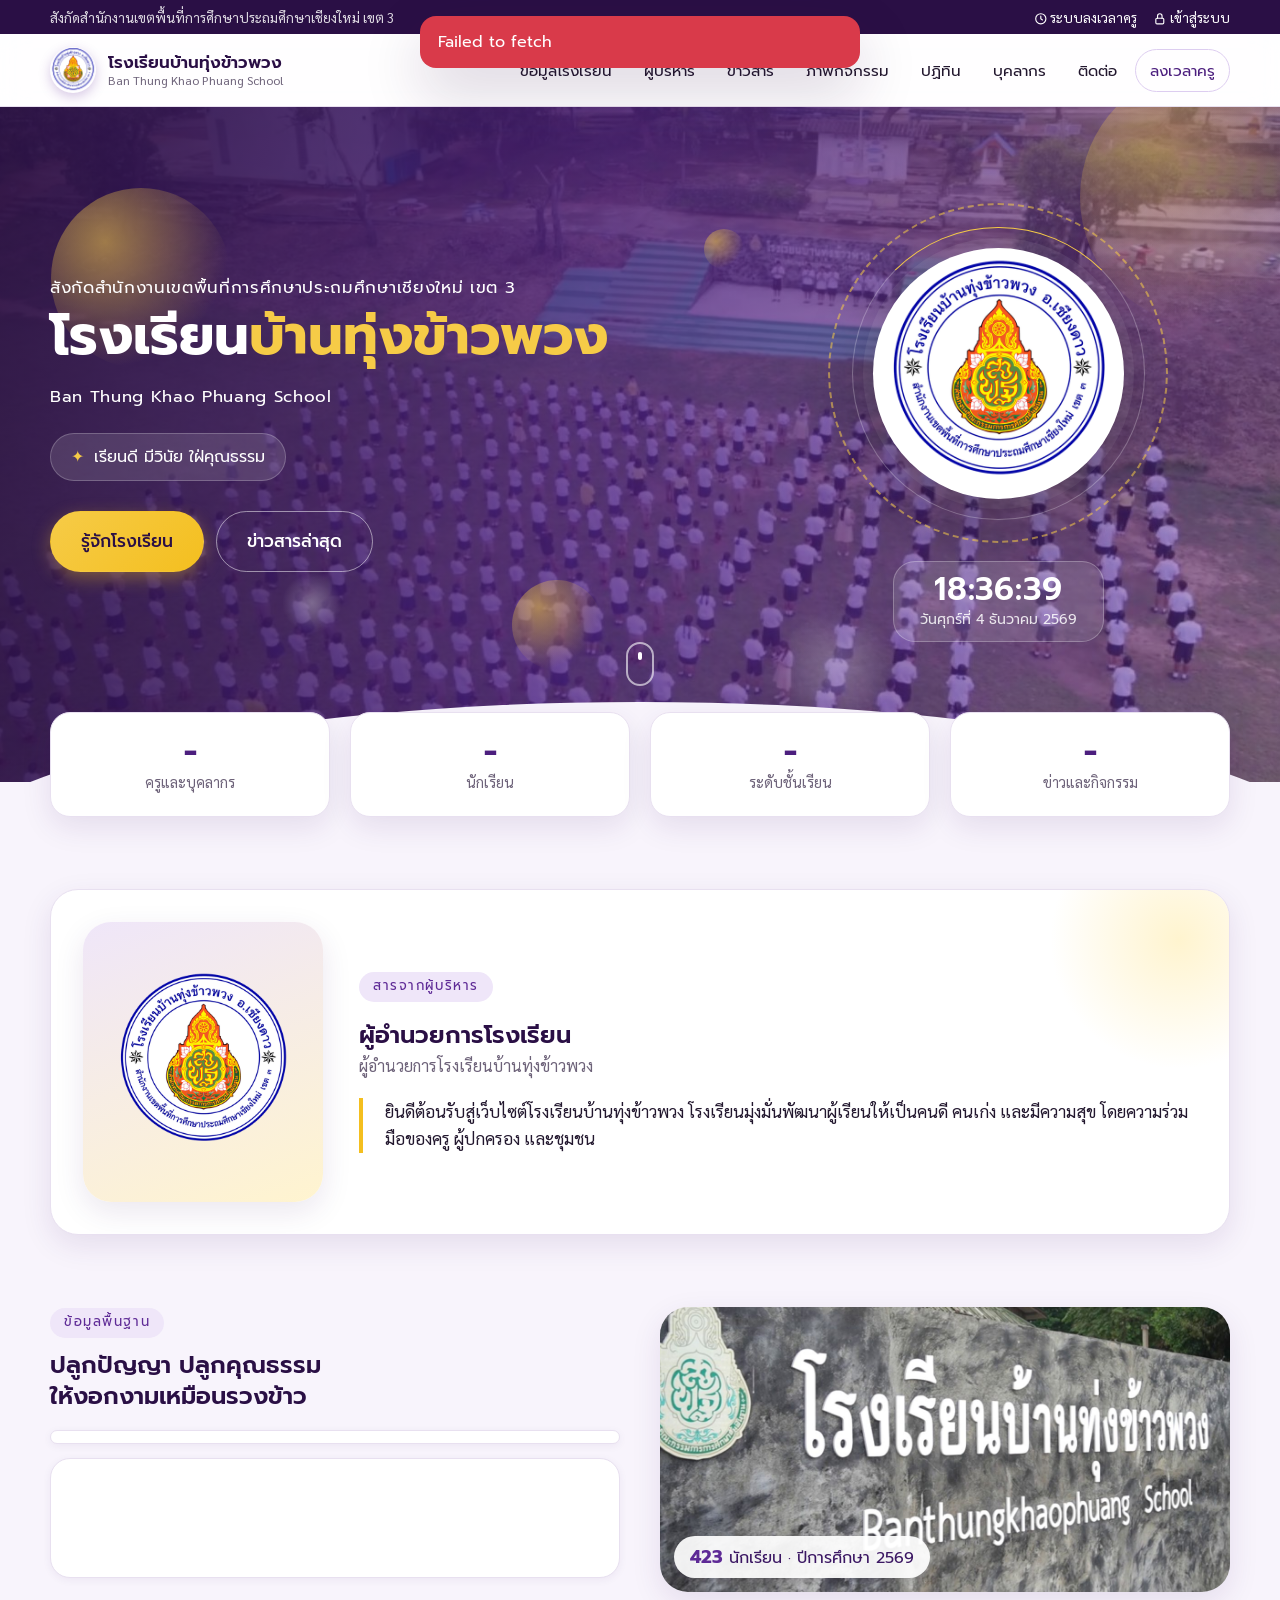
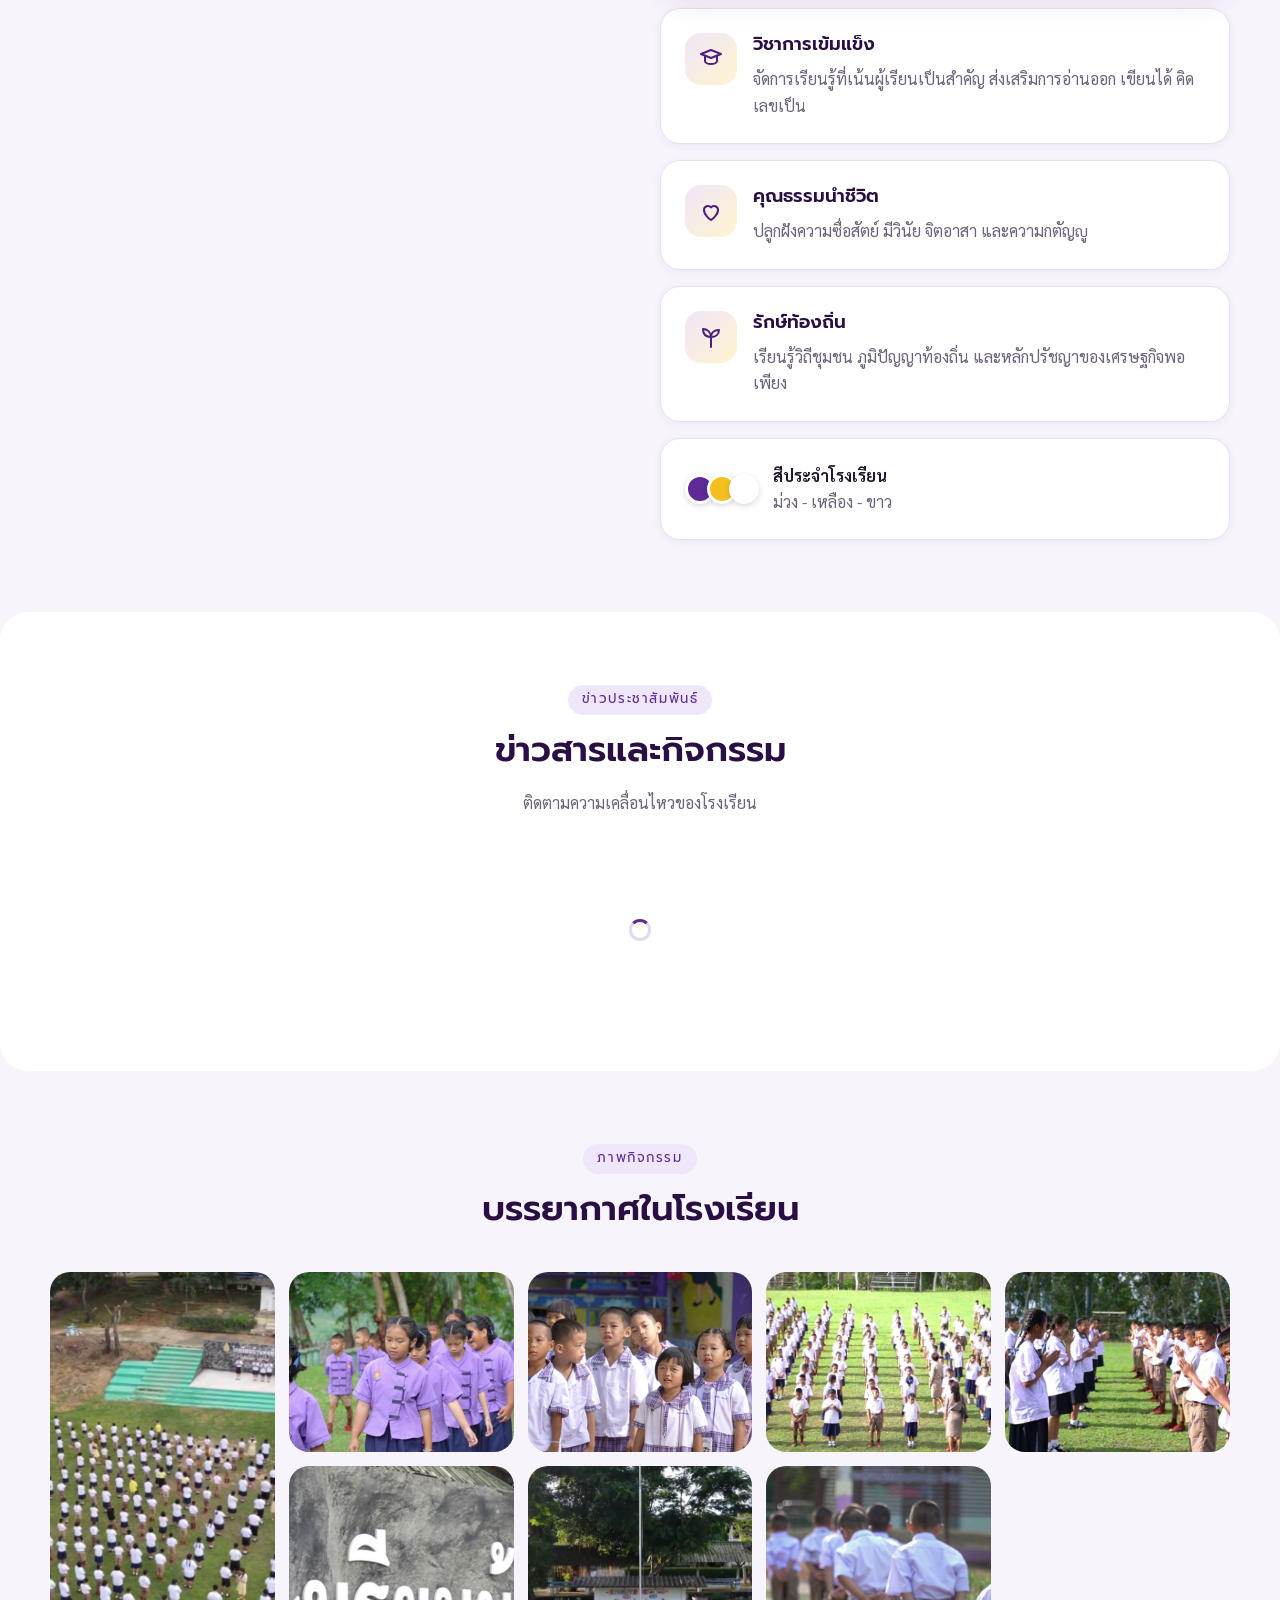
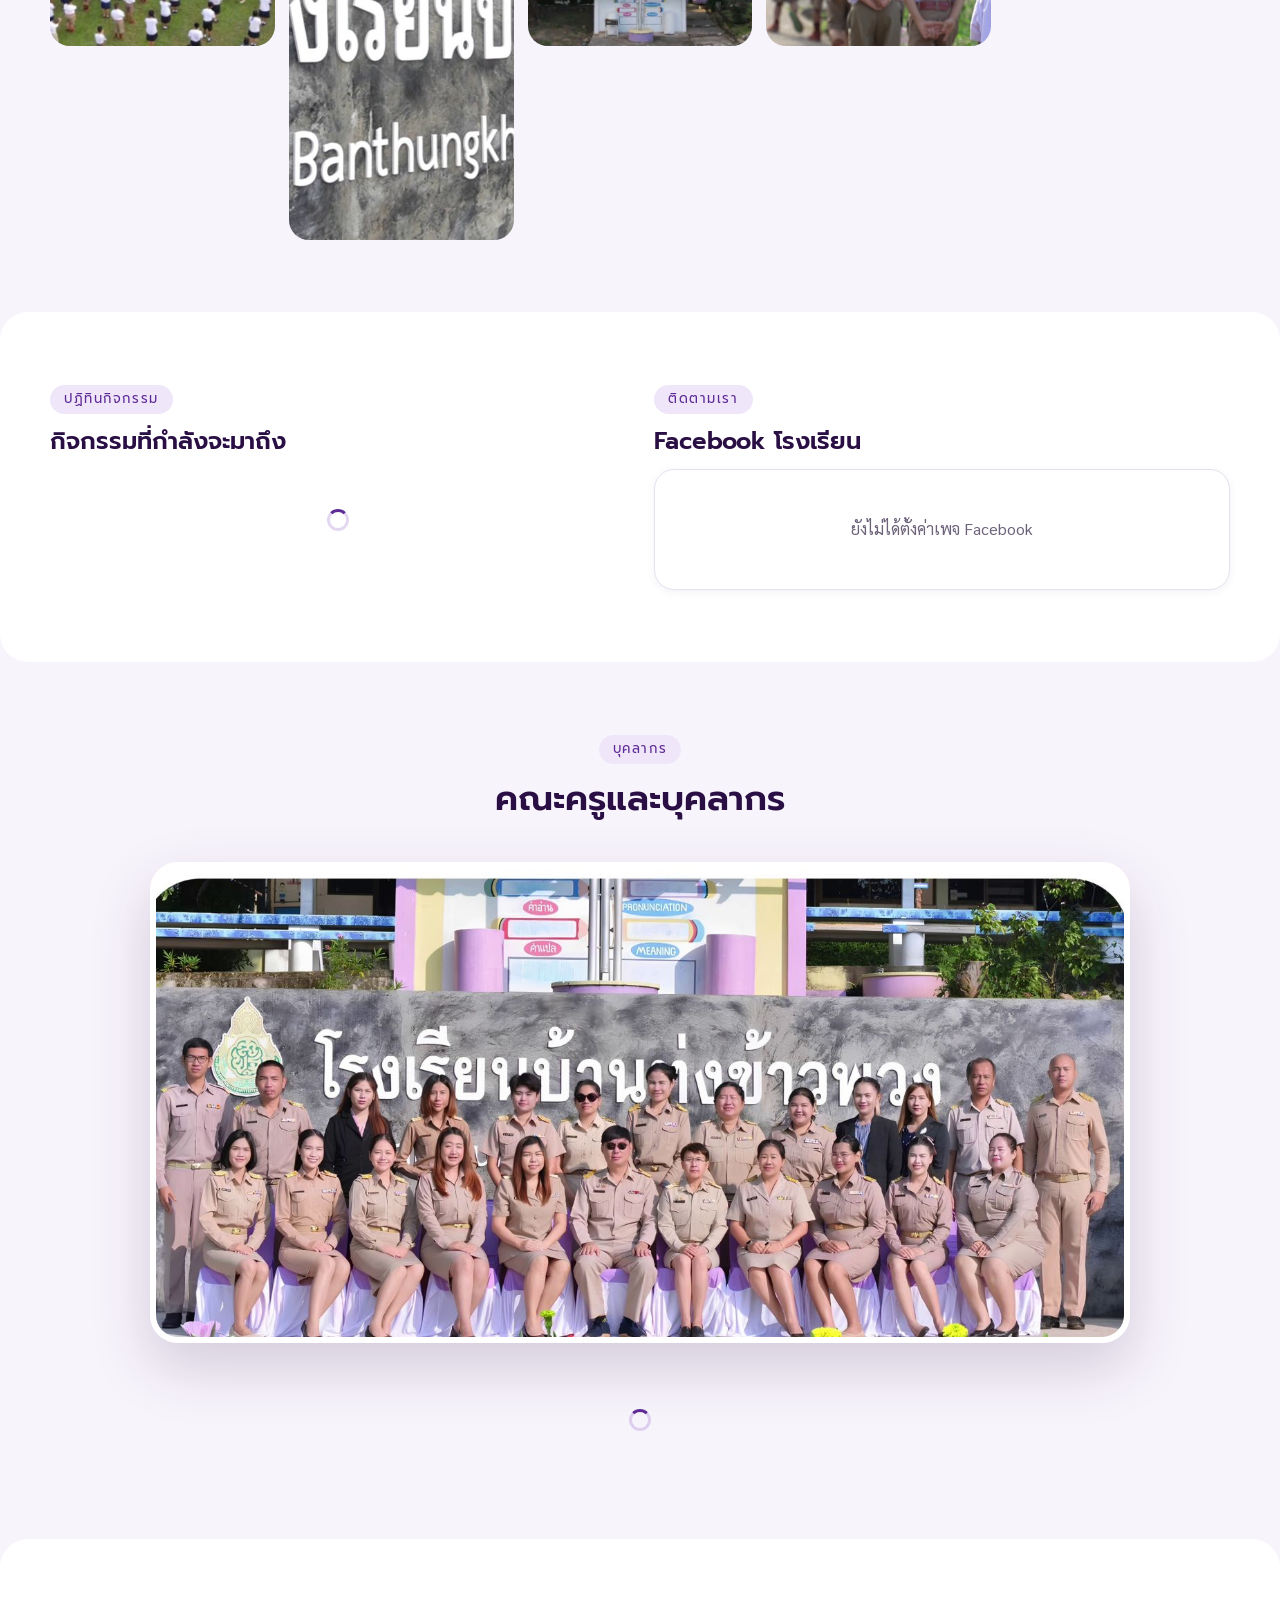
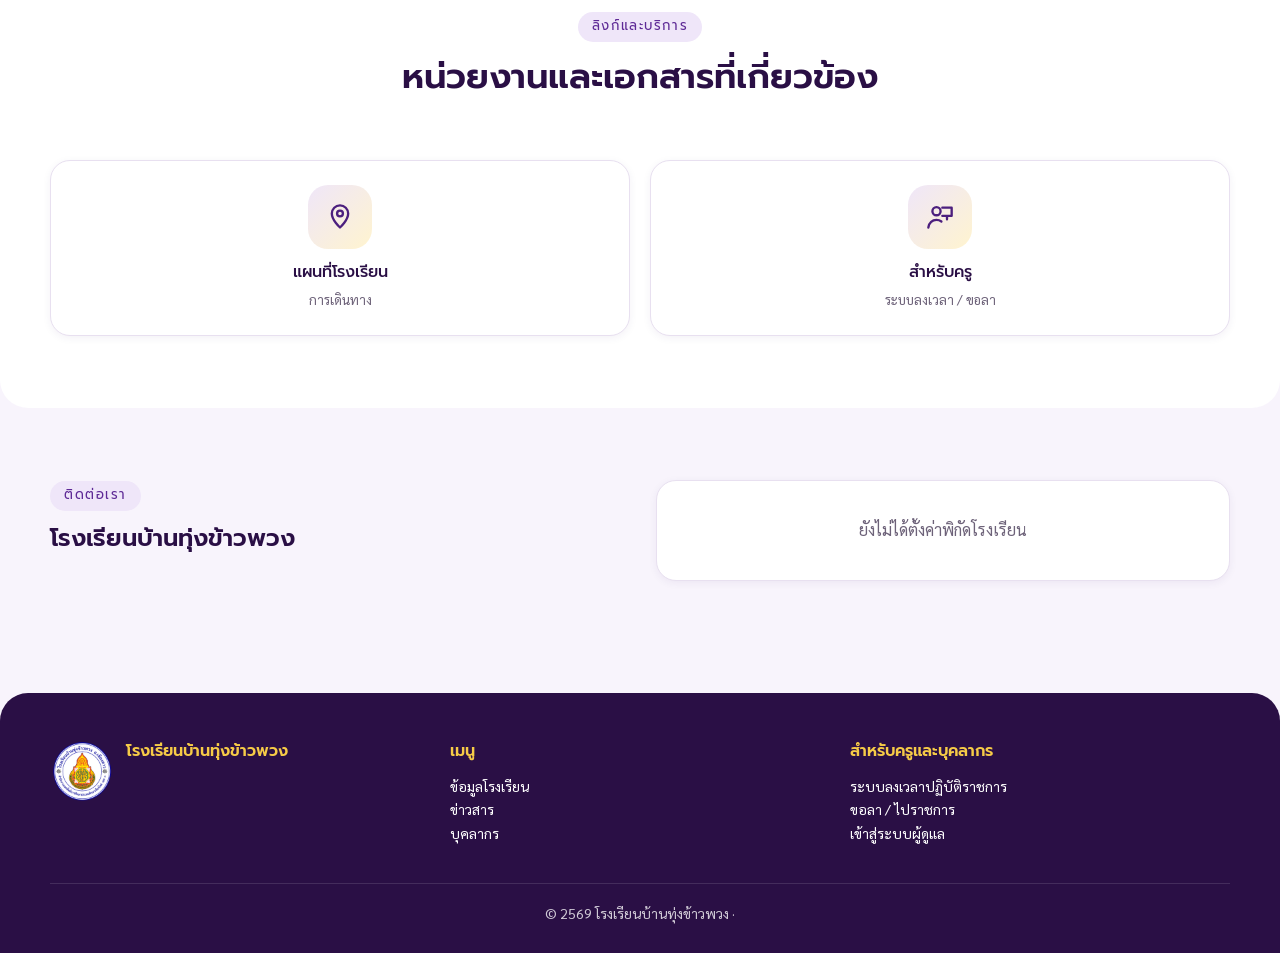
<file: index.html>
<!doctype html>
<html lang="th">
<head>
<meta charset="utf-8">
<meta name="viewport" content="width=device-width, initial-scale=1">
<title>โรงเรียนบ้านทุ่งข้าวพวง</title>
<meta name="description" content="เว็บไซต์โรงเรียนบ้านทุ่งข้าวพวง อำเภอเชียงดาว จังหวัดเชียงใหม่ สังกัด สพป.เชียงใหม่ เขต 3 ข่าวสาร กิจกรรม ผู้บริหาร และบุคลากร">
<meta name="theme-color" content="#4c1f7e">
<meta property="og:title" content="โรงเรียนบ้านทุ่งข้าวพวง">
<meta property="og:image" content="assets/logo.png">
<link rel="preconnect" href="https://fonts.googleapis.com">
<link rel="preconnect" href="https://fonts.gstatic.com" crossorigin>
<link href="https://fonts.googleapis.com/css2?family=Prompt:wght@400;500;600;700&family=Sarabun:wght@400;600&display=swap" rel="stylesheet">
<link rel="stylesheet" href="assets/style.css">
<link rel="icon" href="assets/logo-192.png">
<link rel="apple-touch-icon" href="assets/logo-192.png">
</head>
<body class="site">
<div id="demoBar" class="demo-bar hidden">โหมดทดลอง — ข้อมูลเป็นตัวอย่างและเก็บในเครื่องนี้เท่านั้น</div>

<div class="topbar">
  <div class="container row">
    <span data-s="affiliation">สังกัดสำนักงานเขตพื้นที่การศึกษาประถมศึกษาเชียงใหม่ เขต 3</span>
    <span class="spacer"></span>
    <span id="topPhone" class="hidden"></span>
    <a id="topFb" class="hidden" target="_blank" rel="noopener">Facebook</a>
    <a href="checkin.html"><span data-icon="clock"></span> ระบบลงเวลาครู</a>
    <a href="admin.html"><span data-icon="lock"></span> เข้าสู่ระบบ</a>
  </div>
</div>

<nav class="nav" id="nav">
  <div class="container nav-in">
    <a class="brand" href="#top"><img id="navLogo" src="assets/logo-192.png" alt="ตราโรงเรียน"><div><b data-s="schoolName">โรงเรียนบ้านทุ่งข้าวพวง</b><small data-s="schoolNameEn">Ban Thung Khao Phuang School</small></div></a>
    <button class="nav-toggle" aria-label="เมนู" onclick="document.querySelector('.nav-links').classList.toggle('open')">
      <svg class="icon" viewBox="0 0 24 24" fill="none" stroke="currentColor" stroke-width="2" stroke-linecap="round"><path d="M4 7h16M4 12h16M4 17h16"/></svg>
    </button>
    <div class="nav-links" onclick="if(event.target.tagName==='A')this.classList.remove('open')">
      <a href="#about">ข้อมูลโรงเรียน</a>
      <a href="#director">ผู้บริหาร</a>
      <a href="#news">ข่าวสาร</a>
      <a href="#gallery">ภาพกิจกรรม</a>
      <a href="#calendar">ปฏิทิน</a>
      <a href="#staff">บุคลากร</a>
      <a id="navOit" target="_blank" rel="noopener" class="hidden">ITA / OIT</a>
      <a href="#contact">ติดต่อ</a>
      <a class="nav-teacher" href="checkin.html">ลงเวลาครู</a>
    </div>
  </div>
</nav>

<div class="ticker hidden" id="ticker"><div class="container row" style="flex-wrap:nowrap"><b><span data-icon="megaphone"></span> ประกาศ</b><div class="ticker-track"><span id="tickerText"></span></div></div></div>

<header class="hero" id="top">
  <div class="hero-slides" id="heroSlides" aria-hidden="true">
    <img class="active" src="assets/photos/hero-aerial.jpg" alt="">
    <img src="assets/photos/hero-sign.jpg" alt="" loading="lazy">
    <img src="assets/photos/hero-assembly.jpg" alt="" loading="lazy">
    <img src="assets/photos/hero-flag.jpg" alt="" loading="lazy">
  </div>
  <div class="hero-shade" aria-hidden="true"></div>
  <div class="hero-deco" aria-hidden="true"><i></i><i></i><i></i><i></i><i></i><i></i></div>
  <div class="container hero-in">
    <div class="hero-text">
      <div class="en anim" style="--d:0s" data-s="affiliation">สังกัดสำนักงานเขตพื้นที่การศึกษาประถมศึกษาเชียงใหม่ เขต 3</div>
      <h1 class="anim" style="--d:.1s">โรงเรียน<span id="heroName">บ้านทุ่งข้าวพวง</span></h1>
      <div class="en anim" style="--d:.2s" data-s="schoolNameEn">Ban Thung Khao Phuang School</div>
      <div class="motto anim" style="--d:.3s" data-s="motto">เรียนดี มีวินัย ใฝ่คุณธรรม</div>
      <div class="row anim" style="--d:.4s">
        <a class="btn btn-gold btn-lg" href="#about">รู้จักโรงเรียน</a>
        <a class="btn btn-ghost btn-lg" href="#news">ข่าวสารล่าสุด</a>
      </div>
    </div>
    <div class="hero-side anim" style="--d:.2s">
      <div class="hero-emblem">
        <div class="ring r1"></div><div class="ring r2"></div>
        <div class="hero-logo"><img id="heroLogo" src="assets/logo.png" alt="ตราโรงเรียนบ้านทุ่งข้าวพวง"></div>
      </div>
      <div class="clock-pill"><div class="t" id="clock">--:--:--</div><div class="d" id="clockDate"></div></div>
    </div>
  </div>
  <a href="#stats" class="scroll-hint" aria-label="เลื่อนลง"><span></span></a>
</header>

<div class="container stats" id="stats">
  <div class="grid g4">
    <div class="stat reveal" style="--d:0s"><div class="n" data-count="stTeachers" id="stTeachers">-</div><div class="l">ครูและบุคลากร</div></div>
    <div class="stat reveal" style="--d:.08s"><div class="n" id="stStudents">-</div><div class="l">นักเรียน</div></div>
    <div class="stat reveal" style="--d:.16s"><div class="n" id="stClasses">-</div><div class="l">ระดับชั้นเรียน</div></div>
    <div class="stat reveal" style="--d:.24s"><div class="n" id="stNews">-</div><div class="l" id="stNewsLabel">ข่าวและกิจกรรม</div></div>
  </div>
</div>

<!-- ผู้บริหาร -->
<section id="director">
  <div class="container">
    <div class="director card card-lg reveal">
      <div class="director-photo"><img id="dirPhoto" src="assets/logo.png" alt="ผู้อำนวยการ" style="object-fit:contain;padding:28px"></div>
      <div>
        <span class="eyebrow">สารจากผู้บริหาร</span>
        <h2 id="dirName">ผู้อำนวยการโรงเรียน</h2>
        <div class="muted" data-s="directorTitle">ผู้อำนวยการโรงเรียนบ้านทุ่งข้าวพวง</div>
        <p class="quote" id="dirMsg">ยินดีต้อนรับสู่เว็บไซต์โรงเรียนบ้านทุ่งข้าวพวง โรงเรียนมุ่งมั่นพัฒนาผู้เรียนให้เป็นคนดี คนเก่ง และมีความสุข โดยความร่วมมือของครู ผู้ปกครอง และชุมชน</p>
      </div>
    </div>
  </div>
</section>

<!-- ข้อมูลโรงเรียน -->
<section id="about" style="padding-top:0">
  <div class="container grid g2" style="align-items:start;gap:40px">
    <div class="reveal">
      <span class="eyebrow">ข้อมูลพื้นฐาน</span>
      <h2>ปลูกปัญญา ปลูกคุณธรรม<br>ให้งอกงามเหมือนรวงข้าว</h2>
      <p class="muted" data-s="about"></p>
      <div class="tabs" id="infoTabs" style="margin:18px 0 14px"></div>
      <div class="card info-body" id="infoBody"></div>
    </div>
    <div class="grid" style="gap:16px">
      <figure class="about-photo reveal"><img src="assets/photos/school-sign.jpg" alt="ป้ายโรงเรียนบ้านทุ่งข้าวพวง" loading="lazy"><figcaption><b id="aboutStudents">423</b> นักเรียน · ปีการศึกษา <span id="aboutYear"></span></figcaption></figure>
      <div class="card feature reveal" style="--d:.05s"><div class="ic"><svg class="icon" viewBox="0 0 24 24" fill="none" stroke="currentColor" stroke-width="2" stroke-linecap="round" stroke-linejoin="round"><path d="M2 7l10-4 10 4-10 4z"/><path d="M6 9v5c0 1.7 2.7 3 6 3s6-1.3 6-3V9"/></svg></div><div><h3>วิชาการเข้มแข็ง</h3><p class="muted" style="margin:0">จัดการเรียนรู้ที่เน้นผู้เรียนเป็นสำคัญ ส่งเสริมการอ่านออก เขียนได้ คิดเลขเป็น</p></div></div>
      <div class="card feature reveal" style="--d:.12s"><div class="ic"><svg class="icon" viewBox="0 0 24 24" fill="none" stroke="currentColor" stroke-width="2" stroke-linecap="round" stroke-linejoin="round"><path d="M12 21s-7-4.4-7-10a4 4 0 0 1 7-2.6A4 4 0 0 1 19 11c0 5.6-7 10-7 10z"/></svg></div><div><h3>คุณธรรมนำชีวิต</h3><p class="muted" style="margin:0">ปลูกฝังความซื่อสัตย์ มีวินัย จิตอาสา และความกตัญญู</p></div></div>
      <div class="card feature reveal" style="--d:.19s"><div class="ic"><svg class="icon" viewBox="0 0 24 24" fill="none" stroke="currentColor" stroke-width="2" stroke-linecap="round" stroke-linejoin="round"><path d="M12 22V12M12 12C12 7 8 4 4 4c0 5 3 8 8 8zM12 12c0-4 3-7 8-7 0 4-3 7-8 7z"/></svg></div><div><h3>รักษ์ท้องถิ่น</h3><p class="muted" style="margin:0">เรียนรู้วิถีชุมชน ภูมิปัญญาท้องถิ่น และหลักปรัชญาของเศรษฐกิจพอเพียง</p></div></div>
      <div class="card row reveal" style="gap:14px;--d:.26s"><span class="color-dots"><i style="background:#5e2a96"></i><i style="background:#f4bf1f"></i><i style="background:#fff"></i></span><div><b>สีประจำโรงเรียน</b><div class="muted" data-s="schoolColors">ม่วง - เหลือง - ขาว</div></div></div>
    </div>
  </div>
</section>

<!-- ข่าวสาร -->
<section id="news" class="sec-white">
  <div class="container">
    <div class="sec-head reveal"><span class="eyebrow">ข่าวประชาสัมพันธ์</span><h2>ข่าวสารและกิจกรรม</h2><p class="muted">ติดตามความเคลื่อนไหวของโรงเรียน</p></div>
    <div class="chips reveal" id="newsChips"></div>
    <div class="grid g3" id="newsList"><div class="empty"><span class="spinner"></span></div></div>
    <div class="center" style="margin-top:22px"><button class="btn hidden" id="newsMore">ดูข่าวทั้งหมด</button></div>
  </div>
</section>

<!-- ภาพกิจกรรม -->
<section id="gallery">
  <div class="container">
    <div class="sec-head reveal"><span class="eyebrow">ภาพกิจกรรม</span><h2>บรรยากาศในโรงเรียน</h2></div>
    <div class="gallery" id="galleryGrid"></div>
  </div>
</section>

<!-- ปฏิทิน + Facebook -->
<section id="calendar" class="sec-white">
  <div class="container grid" style="grid-template-columns:repeat(auto-fit,minmax(300px,1fr));gap:28px;align-items:start">
    <div class="reveal">
      <span class="eyebrow">ปฏิทินกิจกรรม</span>
      <h2>กิจกรรมที่กำลังจะมาถึง</h2>
      <div id="eventList" class="grid" style="gap:12px"><div class="empty"><span class="spinner"></span></div></div>
    </div>
    <div class="reveal" style="--d:.1s">
      <span class="eyebrow">ติดตามเรา</span>
      <h2>Facebook โรงเรียน</h2>
      <div class="card" style="padding:10px;overflow:hidden" id="fbBox"><div class="empty">ยังไม่ได้ตั้งค่าเพจ Facebook</div></div>
    </div>
  </div>
</section>

<!-- บุคลากร -->
<section id="staff">
  <div class="container">
    <div class="sec-head reveal"><span class="eyebrow">บุคลากร</span><h2>คณะครูและบุคลากร</h2></div>
    <figure class="staff-photo reveal"><img src="assets/photos/staff-group.jpg" alt="คณะครูและบุคลากรโรงเรียนบ้านทุ่งข้าวพวง" loading="lazy"></figure>
    <div class="grid g4" id="staffList"><div class="empty"><span class="spinner"></span></div></div>
  </div>
</section>

<!-- ลิงก์ -->
<section id="links" class="sec-white">
  <div class="container">
    <div class="sec-head reveal"><span class="eyebrow">ลิงก์และบริการ</span><h2>หน่วยงานและเอกสารที่เกี่ยวข้อง</h2></div>
    <div class="grid g3" id="linkGroups"></div>
    <div class="grid g4" style="margin-top:20px">
      <a class="card service reveal hidden" id="oitCard" target="_blank" rel="noopener"><span class="ic" data-icon="folder"></span><b>ITA / OIT</b><small class="muted">การเปิดเผยข้อมูลสาธารณะ</small></a>
      <a class="card service reveal hidden" id="fbCard" target="_blank" rel="noopener" style="--d:.06s"><span class="ic" data-icon="facebook"></span><b>Facebook</b><small class="muted">เพจโรงเรียน</small></a>
      <a class="card service reveal" href="#contact" style="--d:.12s"><span class="ic" data-icon="pin"></span><b>แผนที่โรงเรียน</b><small class="muted">การเดินทาง</small></a>
      <a class="card service reveal" href="checkin.html" style="--d:.18s"><span class="ic" data-icon="teacher"></span><b>สำหรับครู</b><small class="muted">ระบบลงเวลา / ขอลา</small></a>
    </div>
  </div>
</section>

<!-- ติดต่อ -->
<section id="contact">
  <div class="container grid g2" style="gap:32px">
    <div class="reveal">
      <span class="eyebrow">ติดต่อเรา</span>
      <h2 data-s="schoolName">โรงเรียนบ้านทุ่งข้าวพวง</h2>
      <p class="muted" data-s="address"></p>
      <div class="grid" style="gap:10px;margin-top:16px" id="contactList"></div>
    </div>
    <div id="mapBox" class="reveal" style="--d:.1s"><div class="card empty">ยังไม่ได้ตั้งค่าพิกัดโรงเรียน</div></div>
  </div>
</section>

<footer>
  <div class="container grid g3">
    <div class="row" style="align-items:flex-start;flex-wrap:nowrap"><img src="assets/logo-192.png" alt="" style="width:64px;height:64px;border-radius:50%"><div><h4 data-s="schoolName">โรงเรียนบ้านทุ่งข้าวพวง</h4><p class="small" data-s="address"></p></div></div>
    <div><h4>เมนู</h4><p class="small"><a href="#about">ข้อมูลโรงเรียน</a><br><a href="#news">ข่าวสาร</a><br><a href="#staff">บุคลากร</a><br><a id="footOit" target="_blank" rel="noopener" class="hidden">ITA / OIT</a></p></div>
    <div><h4>สำหรับครูและบุคลากร</h4><p class="small"><a href="checkin.html">ระบบลงเวลาปฏิบัติราชการ</a><br><a href="checkin.html#leave">ขอลา / ไปราชการ</a><br><a href="admin.html">เข้าสู่ระบบผู้ดูแล</a></p></div>
  </div>
  <div class="container small" style="border-top:1px solid rgba(255,255,255,.12);margin-top:24px;padding-top:18px;text-align:center">© <span id="year"></span> <span data-s="schoolName">โรงเรียนบ้านทุ่งข้าวพวง</span> · <span data-s="affiliation"></span></div>
</footer>

<button class="to-top" id="toTop" aria-label="กลับขึ้นด้านบน" onclick="scrollTo({top:0,behavior:'smooth'})">↑</button>
<div id="newsModal" class="modal-bg hidden" onclick="if(event.target===this)this.classList.add('hidden')"><div class="modal" id="newsModalBody"></div></div>
<div id="lightbox" class="lightbox hidden" onclick="this.classList.add('hidden')"><img id="lightboxImg" alt=""><div id="lightboxCap"></div></div>

<script src="assets/config.js"></script>
<script src="assets/core.js"></script>
<script src="assets/api.js"></script>
<script>
(function () {
  var $ = function (id) { return document.getElementById(id); }, esc = U.esc;
  if (U.DEMO) $('demoBar').classList.remove('hidden');
  $('year').textContent = new Date().getFullYear() + 543;

  // ---------- อนิเมชันตอนเลื่อนหน้า ----------
  var io = 'IntersectionObserver' in window ? new IntersectionObserver(function (es) {
    es.forEach(function (e) { if (e.isIntersecting) { e.target.classList.add('in'); io.unobserve(e.target); } });
  }, { threshold: .12, rootMargin: '0px 0px -40px 0px' }) : null;
  function reveal(root) { (root || document).querySelectorAll('.reveal:not(.in)').forEach(function (el) { io ? io.observe(el) : el.classList.add('in'); }); }
  reveal();
  function countUp(el, to) {
    to = Number(to); if (!to) { el.textContent = '-'; return; }
    if (matchMedia('(prefers-reduced-motion: reduce)').matches) { el.textContent = to; return; }
    var t0 = null;
    (function step(t) { t0 = t0 || t; var p = Math.min(1, (t - t0) / 1400); el.textContent = Math.round(to * (1 - Math.pow(1 - p, 3))); if (p < 1) requestAnimationFrame(step); })(performance.now());
  }
  // นาฬิกา
  function tick() {
    var n = new Date();
    $('clock').textContent = n.toLocaleTimeString('th-TH', { hour12: false });
    $('clockDate').textContent = n.toLocaleDateString('th-TH', { weekday: 'long', day: 'numeric', month: 'long', year: 'numeric' });
  }
  tick(); setInterval(tick, 1000);
  var thYear = new Date().getFullYear() + 543;
  $('aboutYear').textContent = new Date().getMonth() < 4 ? thYear - 1 : thYear;

  // สไลด์รูปโรงเรียนด้านหลังส่วนหัว
  var slideIdx = 0;
  setInterval(function () {
    var imgs = $('heroSlides').querySelectorAll('img');
    if (imgs.length < 2 || document.hidden) return;
    imgs[slideIdx].classList.remove('active');
    slideIdx = (slideIdx + 1) % imgs.length;
    imgs[slideIdx].classList.add('active');
  }, 6500);

  // ภาพโรงเรียน (คงที่) + รูปจากข่าว
  var SCHOOL_PICS = [
    ['assets/photos/hero-aerial.jpg', 'กิจกรรมหน้าเสาธง'], ['assets/photos/students-1.jpg', 'นักเรียนในชุดผ้าพื้นเมือง'],
    ['assets/photos/students-2.jpg', 'นักเรียนระดับปฐมวัย'], ['assets/photos/hero-assembly.jpg', 'นักเรียนเข้าแถวตอนเช้า'],
    ['assets/photos/students-3.jpg', 'นักเรียนไหว้ทักทาย'], ['assets/photos/school-sign.jpg', 'ป้ายโรงเรียนบ้านทุ่งข้าวพวง'],
    ['assets/photos/hero-flag.jpg', 'บรรยากาศในโรงเรียน'], ['assets/photos/students-4.jpg', 'นักเรียนชั้นประถมศึกษา']
  ];
  function renderGallery(news) {
    var pics = news.filter(function (n) { return n.image; }).slice(0, 8).map(function (n) { return [n.image, n.title]; }).concat(SCHOOL_PICS).slice(0, 12);
    $('galleryGrid').innerHTML = pics.map(function (p, i) {
      return '<button class="g-item reveal" style="--d:' + (i % 4) * .06 + 's" data-src="' + esc(p[0]) + '" data-cap="' + esc(p[1]) + '"><img loading="lazy" src="' + esc(p[0]) + '" alt=""><span>' + esc(p[1]) + '</span></button>';
    }).join('');
    reveal($('galleryGrid'));
  }
  renderGallery([]);

  var nav = $('nav'), toTop = $('toTop');
  addEventListener('scroll', function () { var y = scrollY; nav.classList.toggle('scrolled', y > 30); toTop.classList.toggle('show', y > 700); }, { passive: true });

  // ---------- ข่าว ----------
  var NEWS = [], CAT = 'ทั้งหมด', SHOW_ALL = false;
  function renderNews() {
    var list = NEWS.filter(function (n) { return CAT === 'ทั้งหมด' || (n.category || 'ข่าวประชาสัมพันธ์') === CAT; });
    var shown = SHOW_ALL ? list : list.slice(0, 6);
    $('newsMore').classList.toggle('hidden', SHOW_ALL || list.length <= 6);
    $('newsList').innerHTML = shown.length ? shown.map(function (n, i) {
      return '<article class="card news-card reveal" style="--d:' + (i % 3) * .08 + 's" data-id="' + esc(n.id) + '"><div class="news-img">' +
        (n.image ? '<img loading="lazy" src="' + esc(n.image) + '" alt="">' : '<img src="assets/logo-192.png" alt="" class="news-ph">') +
        '</div><div class="news-body"><div class="row" style="gap:6px"><span class="badge">' + esc(n.category || 'ข่าวประชาสัมพันธ์') + '</span><span class="small muted">' + (String(n.pinned) === 'true' ? 'ปักหมุด · ' : '') + U.thaiDate(n.date, true) + '</span></div><h3>' + esc(n.title) + '</h3><p>' + esc(n.body) + '</p><span class="more">อ่านต่อ →</span></div></article>';
    }).join('') : '<div class="empty card" style="grid-column:1/-1">ยังไม่มีข่าวในหมวดนี้</div>';
    reveal($('newsList'));
  }
  $('newsChips').onclick = function (e) {
    if (!e.target.dataset.cat) return;
    CAT = e.target.dataset.cat; SHOW_ALL = false;
    this.querySelectorAll('button').forEach(function (b) { b.classList.toggle('active', b.dataset.cat === CAT); });
    renderNews();
  };
  $('newsMore').onclick = function () { SHOW_ALL = true; renderNews(); };
  $('newsList').addEventListener('click', function (e) {
    var card = e.target.closest('.news-card'); if (!card) return;
    var n = NEWS.filter(function (x) { return x.id === card.dataset.id; })[0];
    $('newsModalBody').innerHTML = (n.image ? '<img src="' + esc(n.image) + '" style="border-radius:16px;margin-bottom:16px;width:100%" alt="">' : '') +
      '<div class="row" style="gap:6px"><span class="badge">' + esc(n.category || 'ข่าวประชาสัมพันธ์') + '</span><span class="small muted">' + U.thaiDate(n.date) + '</span></div><h2 style="margin-top:10px">' + esc(n.title) + '</h2><p style="white-space:pre-line">' + esc(n.body) + '</p>' +
      '<div class="row">' + (n.link ? '<a class="btn btn-primary" target="_blank" rel="noopener" href="' + esc(n.link) + '">ดูรายละเอียด / รูปภาพเพิ่มเติม</a>' : '') + '<button class="btn" onclick="document.getElementById(\'newsModal\').classList.add(\'hidden\')">ปิด</button></div>';
    $('newsModal').classList.remove('hidden');
  });
  $('galleryGrid').addEventListener('click', function (e) {
    var a = e.target.closest('[data-src]'); if (!a) return;
    $('lightboxImg').src = a.dataset.src; $('lightboxCap').textContent = a.dataset.cap; $('lightbox').classList.remove('hidden');
  });

  API.call('getPublic').then(function (d) {
    var s = d.settings, logo = s.logoUrl || 'assets/logo.png';
    document.querySelectorAll('[data-s]').forEach(function (el) { var v = s[el.dataset.s]; if (v) el.textContent = v; });
    $('heroName').textContent = s.schoolName.replace(/^โรงเรียน/, '');
    $('navLogo').src = $('heroLogo').src = logo;
    if (s.heroImage) { // รูปที่ผู้ดูแลตั้งไว้ ขึ้นเป็นรูปแรกของสไลด์
      var first = document.createElement('img'); first.src = s.heroImage; first.alt = '';
      var slides = $('heroSlides'); slides.querySelector('.active').classList.remove('active'); first.className = 'active'; slides.insertBefore(first, slides.firstChild); slideIdx = 0;
    }
    if (s.studentsCount) $('aboutStudents').textContent = s.studentsCount;

    countUp($('stTeachers'), d.staff.length);
    countUp($('stStudents'), s.studentsCount);
    countUp($('stClasses'), s.classesCount);
    if (s.founded) { $('stNewsLabel').textContent = 'ปีที่ก่อตั้ง (พ.ศ.)'; $('stNews').textContent = s.founded; } else countUp($('stNews'), d.news.length);

    if (s.announcement) { $('tickerText').textContent = s.announcement; $('ticker').classList.remove('hidden'); }
    if (s.phone) { $('topPhone').textContent = 'โทร ' + s.phone; $('topPhone').classList.remove('hidden'); }
    if (s.facebook) ['topFb', 'fbCard'].forEach(function (id) { $(id).href = s.facebook; $(id).classList.remove('hidden'); });
    if (s.oitUrl) ['navOit', 'oitCard', 'footOit'].forEach(function (id) { $(id).href = s.oitUrl; $(id).classList.remove('hidden'); });

    if (s.directorName) $('dirName').textContent = s.directorName;
    if (s.directorPhoto) { $('dirPhoto').src = s.directorPhoto; $('dirPhoto').removeAttribute('style'); }
    if (s.directorMessage) $('dirMsg').textContent = s.directorMessage;

    var info = [['ประวัติ', s.history], ['วิสัยทัศน์', s.vision], ['พันธกิจ', s.mission], ['เป้าประสงค์', s.goals],
      ['อัตลักษณ์', s.identity], ['เอกลักษณ์', s.uniqueness], ['ปรัชญา / คำขวัญ', s.motto]].filter(function (x) { return x[1]; });
    $('infoTabs').innerHTML = info.map(function (x, i) { return '<button data-i="' + i + '" class="' + (i ? '' : 'active') + '">' + x[0] + '</button>'; }).join('');
    function showInfo(i) {
      var b = $('infoBody'); b.classList.remove('swap'); void b.offsetWidth; b.classList.add('swap');
      b.textContent = info[i] ? info[i][1] : '';
      $('infoTabs').querySelectorAll('button').forEach(function (x) { x.classList.toggle('active', +x.dataset.i === i); });
    }
    $('infoTabs').onclick = function (e) { if (e.target.dataset.i) showInfo(+e.target.dataset.i); };
    showInfo(0);

    NEWS = d.news;
    $('newsChips').innerHTML = ['ทั้งหมด'].concat(d.newsCategories || []).map(function (c, i) { return '<button data-cat="' + c + '" class="' + (i ? '' : 'active') + '">' + c + '</button>'; }).join('');
    renderNews();

    renderGallery(d.news);

    var today = U.todayStr();
    var upcoming = (d.events || []).filter(function (e) { return (e.dateEnd || e.date) >= today; }).slice(0, 6);
    $('eventList').innerHTML = upcoming.length ? upcoming.map(function (e, i) {
      var p = e.date.split('-');
      return '<div class="card event reveal" style="--d:' + i * .06 + 's"><div class="ev-date"><b>' + (+p[2]) + '</b><small>' + U.TH_MONTHS[+p[1] - 1].slice(0, 3) + '.</small></div><div><b>' + esc(e.title) + '</b><div class="small muted">' + U.thaiDate(e.date) + (e.dateEnd ? ' – ' + U.thaiDate(e.dateEnd) : '') + (e.time ? ' · ' + esc(e.time) : '') + (e.place ? ' · ' + esc(e.place) : '') + '</div>' + (e.detail ? '<div class="small">' + esc(e.detail) + '</div>' : '') + '</div></div>';
    }).join('') : '<div class="card empty">ยังไม่มีกิจกรรมที่กำลังจะมาถึง</div>';

    if (s.facebook) $('fbBox').innerHTML = '<iframe title="Facebook โรงเรียน" src="https://www.facebook.com/plugins/page.php?href=' + encodeURIComponent(s.facebook) +
      '&tabs=timeline&width=500&height=520&small_header=false&adapt_container_width=true&hide_cover=false&show_facepile=true" style="border:none;overflow:hidden;width:100%;height:520px;border-radius:14px" scrolling="no" frameborder="0" allow="encrypted-media" loading="lazy"></iframe>';

    $('staffList').innerHTML = d.staff.length ? d.staff.map(function (t, i) {
      var av = t.photo ? '<img class="avatar" src="' + esc(t.photo) + '" alt="">' : '<div class="avatar">' + esc(t.name.replace(/^(นาย|นางสาว|นาง|ว่าที่.*?\s)/, '').charAt(0)) + '</div>';
      return '<div class="card staff reveal" style="--d:' + (i % 4) * .06 + 's">' + av + '<b>' + esc(t.name) + '</b><span class="muted small">' + esc(t.position) + '</span></div>';
    }).join('') : '<div class="empty card" style="grid-column:1/-1">ยังไม่มีข้อมูลบุคลากร</div>';

    var groups = {};
    (d.links || []).forEach(function (l) { (groups[l.category] = groups[l.category] || []).push(l); });
    $('linkGroups').innerHTML = Object.keys(groups).map(function (g, i) {
      return '<div class="card reveal" style="--d:' + i * .08 + 's"><h3>' + esc(g) + '</h3><ul class="link-list">' + groups[g].map(function (l) { return '<li><a target="_blank" rel="noopener" href="' + esc(l.url) + '">' + esc(l.title) + '</a></li>'; }).join('') + '</ul></div>';
    }).join('');

    var contacts = [];
    if (s.phone) contacts.push([U.icon('phone'), 'โทรศัพท์', '<a href="tel:' + esc(s.phone) + '">' + esc(s.phone) + '</a>']);
    if (s.email) contacts.push([U.icon('mail'), 'อีเมล', '<a href="mailto:' + esc(s.email) + '">' + esc(s.email) + '</a>']);
    if (s.facebook) contacts.push([U.icon('facebook'), 'Facebook', '<a target="_blank" rel="noopener" href="' + esc(s.facebook) + '">เพจโรงเรียนบ้านทุ่งข้าวพวง</a>']);
    if (s.mapUrl) contacts.push([U.icon('pin'), 'แผนที่', '<a target="_blank" rel="noopener" href="' + esc(s.mapUrl) + '">เปิดใน Google Maps</a>']);
    $('contactList').innerHTML = contacts.map(function (c) { return '<div class="card row contact-item" style="padding:14px 18px;flex-wrap:nowrap"><span class="contact-ic">' + c[0] + '</span><div><span class="muted small">' + c[1] + '</span><br>' + c[2] + '</div></div>'; }).join('');
    if (s.lat && s.lng) $('mapBox').innerHTML = '<iframe class="map" style="height:380px" loading="lazy" title="แผนที่โรงเรียน" src="https://maps.google.com/maps?q=' + encodeURIComponent(s.lat + ',' + s.lng) + '&z=15&output=embed"></iframe>';
    reveal();
  }).catch(function (e) { U.toast(e.message, 'bad'); });
})();
</script>
</body>
</html>
</file>
<file: assets/style.css>
/* ธีมโรงเรียนบ้านทุ่งข้าวพวง : ม่วง - เหลือง - ขาว */
:root {
  --purple-900: #2a0f45;
  --purple-800: #3b1763;
  --purple-700: #4c1f7e;
  --purple-600: #5e2a96;
  --purple-500: #7a3fb8;
  --purple-200: #ddcdf0;
  --purple-100: #efe6f9;
  --purple-50: #f8f4fc;
  --gold-500: #f4bf1f;
  --gold-400: #f6cb47;
  --gold-100: #fff4cf;
  --ink: #22172e;
  --muted: #6d6279;
  --line: #e8e0f0;
  --white: #fff;
  --ok: #18a058;
  --ok-bg: #e3f6ec;
  --warn: #c98a00;
  --warn-bg: #fff3d1;
  --bad: #d93a4a;
  --bad-bg: #fde7ea;
  --info: #2f6fdb;
  --info-bg: #e5eefc;
  --r-sm: 12px;
  --r: 20px;
  --r-lg: 28px;
  --shadow-sm: 0 2px 8px rgba(59, 23, 99, .06);
  --shadow: 0 10px 30px rgba(59, 23, 99, .10);
  --shadow-lg: 0 24px 60px rgba(42, 15, 69, .18);
  --font-head: 'Prompt', 'Sarabun', sans-serif;
  --font-body: 'Sarabun', 'Prompt', sans-serif;
}

* { box-sizing: border-box; }
html { scroll-behavior: smooth; }
body {
  margin: 0; font-family: var(--font-body); font-size: 16px; line-height: 1.65;
  color: var(--ink); background: var(--purple-50); -webkit-font-smoothing: antialiased;
}
h1, h2, h3, h4 { font-family: var(--font-head); line-height: 1.3; margin: 0 0 .5em; color: var(--purple-900); font-weight: 600; }
a { color: var(--purple-600); text-decoration: none; }
img { max-width: 100%; display: block; }
.container { width: min(1180px, 100% - 32px); margin-inline: auto; }
.muted { color: var(--muted); }
.small { font-size: .875rem; }
.center { text-align: center; }
.hidden { display: none !important; }
.row { display: flex; gap: 12px; align-items: center; flex-wrap: wrap; }
.spacer { flex: 1; }
.grid { display: grid; gap: 20px; }
.g2 { grid-template-columns: repeat(auto-fit, minmax(280px, 1fr)); }
.g3 { grid-template-columns: repeat(auto-fit, minmax(240px, 1fr)); }
.g4 { grid-template-columns: repeat(auto-fit, minmax(180px, 1fr)); }

/* ---------- ปุ่ม ---------- */
.btn {
  display: inline-flex; align-items: center; justify-content: center; gap: 8px;
  font-family: var(--font-head); font-weight: 500; font-size: .98rem;
  padding: 11px 22px; border-radius: 999px; border: 1.5px solid transparent;
  cursor: pointer; transition: transform .15s, box-shadow .2s, background .2s; white-space: nowrap;
  background: var(--white); color: var(--purple-700); border-color: var(--line);
}
.btn:hover { transform: translateY(-1px); box-shadow: var(--shadow-sm); }
.btn:active { transform: translateY(0); }
.btn:disabled { opacity: .55; cursor: not-allowed; transform: none; }
.btn-primary { background: linear-gradient(135deg, var(--purple-500), var(--purple-700)); color: #fff; border-color: transparent; box-shadow: 0 6px 18px rgba(94, 42, 150, .3); }
.btn-gold { background: linear-gradient(135deg, var(--gold-400), var(--gold-500)); color: var(--purple-900); border-color: transparent; box-shadow: 0 6px 18px rgba(244, 191, 31, .35); }
.btn-ghost { background: transparent; border-color: rgba(255, 255, 255, .5); color: #fff; }
.btn-danger { color: var(--bad); border-color: #f5c6cc; }
.btn-sm { padding: 6px 14px; font-size: .88rem; }
.btn-lg { padding: 15px 30px; font-size: 1.08rem; }
.btn-block { width: 100%; }
.icon { width: 1.2em; height: 1.2em; flex: none; }

/* ---------- การ์ด ---------- */
.card { background: var(--white); border-radius: var(--r); box-shadow: var(--shadow-sm); border: 1px solid var(--line); padding: 24px; }
.card-lg { border-radius: var(--r-lg); padding: 32px; box-shadow: var(--shadow); }
.card h3 { font-size: 1.15rem; }

/* ---------- ป้ายสถานะ ---------- */
.badge { display: inline-flex; align-items: center; gap: 6px; padding: 3px 12px; border-radius: 999px; font-size: .82rem; font-weight: 600; font-family: var(--font-head); background: var(--purple-100); color: var(--purple-700); white-space: nowrap; }
.badge::before { content: ''; width: 7px; height: 7px; border-radius: 50%; background: currentColor; }
.b-present, .b-ok { background: var(--ok-bg); color: var(--ok); }
.b-late, .b-warn { background: var(--warn-bg); color: var(--warn); }
.b-absent, .b-bad { background: var(--bad-bg); color: var(--bad); }
.b-leave, .b-official, .b-info { background: var(--info-bg); color: var(--info); }
.b-waiting, .b-off, .b-future { background: #f0edf3; color: var(--muted); }

/* ---------- ฟอร์ม ---------- */
label { display: block; font-weight: 600; font-size: .92rem; margin-bottom: 6px; color: var(--purple-800); }
.field { margin-bottom: 16px; }
input, select, textarea {
  width: 100%; font: inherit; color: var(--ink); background: var(--white);
  border: 1.5px solid var(--line); border-radius: var(--r-sm); padding: 11px 14px; transition: border-color .2s, box-shadow .2s;
}
input:focus, select:focus, textarea:focus { outline: none; border-color: var(--purple-500); box-shadow: 0 0 0 4px rgba(122, 63, 184, .14); }
textarea { min-height: 100px; resize: vertical; }
input[type=checkbox] { width: auto; accent-color: var(--purple-600); }
.hint { font-size: .84rem; color: var(--muted); margin-top: 4px; }

/* ---------- ตาราง ---------- */
.table-wrap { overflow-x: auto; border-radius: var(--r); border: 1px solid var(--line); background: #fff; }
table { width: 100%; border-collapse: collapse; font-size: .94rem; }
th, td { padding: 12px 14px; text-align: left; border-bottom: 1px solid var(--line); vertical-align: middle; }
th { background: var(--purple-50); font-family: var(--font-head); font-weight: 500; color: var(--purple-800); font-size: .88rem; white-space: nowrap; }
tr:last-child td { border-bottom: 0; }
tbody tr:hover { background: #fcfaff; }

/* ---------- แถบนำทาง ---------- */
.nav { position: sticky; top: 0; z-index: 50; background: rgba(255, 255, 255, .86); backdrop-filter: saturate(1.6) blur(14px); -webkit-backdrop-filter: saturate(1.6) blur(14px); border-bottom: 1px solid var(--line); }
.nav-in { display: flex; align-items: center; gap: 16px; height: 72px; }
.brand { display: flex; align-items: center; gap: 12px; color: var(--purple-900); min-width: 0; }
.brand img { width: 46px; height: 46px; border-radius: 50%; object-fit: cover; box-shadow: 0 4px 12px rgba(94, 42, 150, .25); }
.brand b { display: block; font-family: var(--font-head); font-weight: 600; font-size: 1.05rem; line-height: 1.2; white-space: nowrap; overflow: hidden; text-overflow: ellipsis; }
.brand small { display: block; color: var(--muted); font-size: .76rem; line-height: 1.2; }
.nav-links { display: flex; gap: 4px; margin-left: auto; align-items: center; }
.nav-links a { padding: 8px 14px; border-radius: 999px; color: var(--ink); font-family: var(--font-head); font-size: .95rem; }
.nav-links a:hover { background: var(--purple-100); color: var(--purple-700); }
.nav-toggle { display: none; margin-left: auto; background: var(--purple-100); border: 0; border-radius: 12px; width: 44px; height: 44px; cursor: pointer; color: var(--purple-700); }
@media (max-width: 900px) {
  .nav-toggle { display: grid; place-items: center; }
  .nav-links { position: absolute; top: 72px; left: 16px; right: 16px; flex-direction: column; align-items: stretch; background: #fff; border-radius: var(--r); box-shadow: var(--shadow-lg); padding: 10px; display: none; }
  .nav-links.open { display: flex; }
  .nav-links a { padding: 12px 16px; }
}

/* ---------- ส่วนหัว (Hero) ---------- */
.hero { position: relative; overflow: hidden; color: #fff; background: radial-gradient(1200px 500px at 85% -10%, rgba(246, 203, 71, .35), transparent 60%), linear-gradient(135deg, var(--purple-800), var(--purple-600) 55%, var(--purple-500)); padding: 88px 0 120px; }
.hero::after { content: ''; position: absolute; left: -5%; right: -5%; bottom: -80px; height: 160px; background: var(--purple-50); border-radius: 50% 50% 0 0 / 100% 100% 0 0; }
.hero-bg { position: absolute; inset: 0; background-size: cover; background-position: center; opacity: .18; mix-blend-mode: luminosity; }
.hero-in { position: relative; z-index: 1; display: grid; grid-template-columns: 1.3fr .9fr; gap: 48px; align-items: center; }
.hero h1 { color: #fff; font-size: clamp(2rem, 4.6vw, 3.4rem); font-weight: 700; margin-bottom: .2em; }
.hero h1 span { color: var(--gold-400); }
.hero .en { font-family: var(--font-head); letter-spacing: .04em; opacity: .85; font-size: 1.05rem; }
.hero .motto { display: inline-flex; align-items: center; gap: 10px; margin: 22px 0 30px; padding: 10px 20px; border-radius: 999px; background: rgba(255, 255, 255, .12); border: 1px solid rgba(255, 255, 255, .22); font-family: var(--font-head); }
.hero .motto::before { content: '✦'; color: var(--gold-400); }
.hero-card { background: rgba(255, 255, 255, .1); border: 1px solid rgba(255, 255, 255, .22); border-radius: var(--r-lg); padding: 28px; backdrop-filter: blur(10px); }
.hero-logo { width: 150px; height: 150px; margin: 0 auto 18px; border-radius: 50%; padding: 6px; background: linear-gradient(135deg, var(--gold-400), #fff3c4); box-shadow: 0 18px 50px rgba(0, 0, 0, .25); }
.hero-logo img { width: 100%; height: 100%; border-radius: 50%; object-fit: cover; }
.clock { text-align: center; font-family: var(--font-head); }
.clock .t { font-size: 2.6rem; font-weight: 600; letter-spacing: .02em; line-height: 1.1; }
.clock .d { opacity: .85; }
@media (max-width: 860px) { .hero-in { grid-template-columns: 1fr; text-align: center; } .hero-in .row { justify-content: center; } .hero { padding: 56px 0 110px; } }

/* ---------- ส่วนเนื้อหา ---------- */
section { padding: 72px 0; }
.sec-head { text-align: center; max-width: 680px; margin: 0 auto 40px; }
.eyebrow { display: inline-block; font-family: var(--font-head); font-size: .82rem; letter-spacing: .12em; color: var(--purple-600); background: var(--purple-100); padding: 4px 14px; border-radius: 999px; margin-bottom: 12px; }
.sec-head h2 { font-size: clamp(1.6rem, 3vw, 2.2rem); }
.stats { margin-top: -70px; position: relative; z-index: 2; }
.stat { background: #fff; border-radius: var(--r); padding: 22px; box-shadow: var(--shadow); text-align: center; border: 1px solid var(--line); }
.stat .n { font-family: var(--font-head); font-size: 2rem; font-weight: 700; color: var(--purple-700); line-height: 1.1; }
.stat .l { color: var(--muted); font-size: .92rem; }
.feature { display: flex; gap: 16px; align-items: flex-start; }
.feature .ic { width: 52px; height: 52px; border-radius: 16px; display: grid; place-items: center; flex: none; background: linear-gradient(135deg, var(--purple-100), var(--gold-100)); color: var(--purple-700); }

.news-card { overflow: hidden; padding: 0; display: flex; flex-direction: column; transition: transform .2s, box-shadow .2s; cursor: pointer; }
.news-card:hover { transform: translateY(-4px); box-shadow: var(--shadow); }
.news-img { aspect-ratio: 16/9; background: linear-gradient(135deg, var(--purple-500), var(--purple-800)); display: grid; place-items: center; color: var(--gold-400); overflow: hidden; }
.news-img img { width: 100%; height: 100%; object-fit: cover; }
.news-body { padding: 20px 22px 24px; }
.news-body h3 { font-size: 1.08rem; margin: 8px 0 6px; }
.news-body p { margin: 0; color: var(--muted); display: -webkit-box; -webkit-line-clamp: 3; -webkit-box-orient: vertical; overflow: hidden; }

.staff { text-align: center; padding: 24px 16px; }
.avatar { width: 96px; height: 96px; border-radius: 50%; margin: 0 auto 12px; object-fit: cover; background: linear-gradient(135deg, var(--purple-200), var(--gold-100)); display: grid; place-items: center; font-family: var(--font-head); font-size: 2rem; color: var(--purple-700); border: 4px solid #fff; box-shadow: 0 6px 18px rgba(94, 42, 150, .18); }
.staff b { display: block; font-family: var(--font-head); font-weight: 500; color: var(--purple-900); }

.cta { border-radius: var(--r-lg); padding: 44px; color: #fff; background: radial-gradient(600px 300px at 100% 0, rgba(246, 203, 71, .35), transparent 60%), linear-gradient(135deg, var(--purple-700), var(--purple-500)); display: flex; gap: 24px; align-items: center; flex-wrap: wrap; box-shadow: var(--shadow-lg); }
.cta h2 { color: #fff; }
.map { border: 0; width: 100%; height: 340px; border-radius: var(--r); }

footer { background: var(--purple-900); color: rgba(255, 255, 255, .78); padding: 48px 0 28px; margin-top: 40px; border-radius: var(--r-lg) var(--r-lg) 0 0; }
footer h4 { color: var(--gold-400); }
footer a { color: #fff; }

/* ---------- แอป (หน้าลงเวลา / ผู้ดูแล) ---------- */
.app-bg { background: radial-gradient(900px 400px at 100% -10%, rgba(246, 203, 71, .22), transparent 60%), linear-gradient(180deg, var(--purple-100), var(--purple-50) 340px); min-height: 100vh; }
.page-head { padding: 28px 0 10px; }
.tabs { display: flex; gap: 6px; background: #fff; padding: 6px; border-radius: 999px; border: 1px solid var(--line); box-shadow: var(--shadow-sm); overflow-x: auto; scrollbar-width: none; }
.tabs button { flex: 1; border: 0; background: transparent; font: 500 .95rem var(--font-head); color: var(--muted); padding: 10px 16px; border-radius: 999px; cursor: pointer; white-space: nowrap; }
.tabs button.active { background: linear-gradient(135deg, var(--purple-500), var(--purple-700)); color: #fff; box-shadow: 0 4px 12px rgba(94, 42, 150, .3); }

.scanner { position: relative; width: 100%; max-width: 440px; margin: 0 auto; aspect-ratio: 3/4; border-radius: var(--r-lg); overflow: hidden; background: var(--purple-900); box-shadow: var(--shadow-lg); }
.scanner video, .scanner canvas { position: absolute; inset: 0; width: 100%; height: 100%; object-fit: cover; transform: scaleX(-1); }
.scanner .frame { position: absolute; inset: 14% 16% 20%; border-radius: 48% 48% 44% 44%; border: 3px dashed rgba(255, 255, 255, .55); transition: border-color .3s; }
.scanner .frame.ok { border: 3px solid var(--gold-400); box-shadow: 0 0 0 9999px rgba(42, 15, 69, .35); }
.scanner .msg { position: absolute; left: 16px; right: 16px; bottom: 16px; text-align: center; color: #fff; font-family: var(--font-head); background: rgba(42, 15, 69, .72); padding: 10px 14px; border-radius: 16px; backdrop-filter: blur(6px); }
.scanner .placeholder { position: absolute; inset: 0; display: grid; place-items: center; color: rgba(255, 255, 255, .8); text-align: center; padding: 24px; }
.scan-line { position: absolute; left: 16%; right: 16%; height: 3px; background: linear-gradient(90deg, transparent, var(--gold-400), transparent); top: 14%; animation: scan 2.2s ease-in-out infinite; display: none; }
.scanning .scan-line { display: block; }
@keyframes scan { 50% { top: 78%; } }

.gps { display: flex; align-items: center; gap: 12px; padding: 14px 16px; border-radius: var(--r); background: #fff; border: 1px solid var(--line); }
.gps .dot { width: 12px; height: 12px; border-radius: 50%; background: #c9bfd4; flex: none; }
.gps.ok .dot { background: var(--ok); box-shadow: 0 0 0 5px var(--ok-bg); }
.gps.bad .dot { background: var(--bad); box-shadow: 0 0 0 5px var(--bad-bg); }

.seg { display: inline-flex; background: var(--purple-100); padding: 5px; border-radius: 999px; }
.seg button { border: 0; background: transparent; font: 500 1rem var(--font-head); padding: 10px 26px; border-radius: 999px; cursor: pointer; color: var(--purple-700); }
.seg button.active { background: #fff; box-shadow: var(--shadow-sm); }

.result { text-align: center; padding: 30px 24px; }
.result .big { width: 84px; height: 84px; border-radius: 50%; margin: 0 auto 14px; display: grid; place-items: center; font-size: 2.4rem; }
.result.ok .big { background: var(--ok-bg); color: var(--ok); }
.result.bad .big { background: var(--bad-bg); color: var(--bad); }

.kpi { display: flex; align-items: center; gap: 14px; }
.kpi .ic { width: 50px; height: 50px; border-radius: 16px; display: grid; place-items: center; font-size: 1.4rem; flex: none; }
.kpi .n { font-family: var(--font-head); font-size: 1.8rem; font-weight: 700; line-height: 1; color: var(--purple-900); }
.kpi .l { color: var(--muted); font-size: .9rem; }

.side-layout { display: grid; grid-template-columns: 250px 1fr; gap: 24px; padding: 24px 0 60px; align-items: start; }
.side { position: sticky; top: 92px; background: #fff; border-radius: var(--r); border: 1px solid var(--line); padding: 10px; box-shadow: var(--shadow-sm); }
.side button { display: flex; align-items: center; gap: 10px; width: 100%; text-align: left; border: 0; background: transparent; font: 500 .96rem var(--font-head); color: var(--ink); padding: 12px 14px; border-radius: 14px; cursor: pointer; }
.side button:hover { background: var(--purple-50); }
.side button.active { background: var(--purple-100); color: var(--purple-700); }
.side .count { margin-left: auto; background: var(--bad); color: #fff; border-radius: 999px; font-size: .75rem; padding: 0 8px; }
@media (max-width: 900px) {
  .side-layout { grid-template-columns: 1fr; }
  .side { position: static; display: flex; overflow-x: auto; gap: 4px; }
  .side button { width: auto; white-space: nowrap; }
}

.modal-bg { position: fixed; inset: 0; background: rgba(42, 15, 69, .5); backdrop-filter: blur(4px); z-index: 100; display: grid; place-items: center; padding: 16px; animation: fade .2s; }
.modal { background: #fff; border-radius: var(--r-lg); width: min(560px, 100%); max-height: calc(100vh - 32px); overflow: auto; padding: 28px; box-shadow: var(--shadow-lg); }
@keyframes fade { from { opacity: 0; } }

#toasts { position: fixed; top: 16px; left: 50%; transform: translateX(-50%); z-index: 200; display: flex; flex-direction: column; gap: 8px; width: min(440px, calc(100% - 32px)); }
.toast { background: var(--purple-900); color: #fff; padding: 13px 18px; border-radius: 16px; box-shadow: var(--shadow-lg); font-family: var(--font-head); animation: drop .3s; white-space: pre-line; transition: opacity .4s, transform .4s; }
.toast.ok { background: var(--ok); }
.toast.bad { background: var(--bad); }
.toast.line { background: #06c755; }
.toast.out { opacity: 0; transform: translateY(-10px); }
@keyframes drop { from { opacity: 0; transform: translateY(-12px); } }

.demo-bar { background: var(--gold-100); color: #6b4e00; text-align: center; font-size: .88rem; padding: 7px 12px; border-bottom: 1px solid #f2dc94; }
.demo-bar a { color: #6b4e00; text-decoration: underline; cursor: pointer; }
.empty { text-align: center; padding: 36px 16px; color: var(--muted); }
.spinner { width: 22px; height: 22px; border-radius: 50%; border: 3px solid rgba(122, 63, 184, .2); border-top-color: var(--purple-600); animation: spin .8s linear infinite; display: inline-block; vertical-align: middle; }
@keyframes spin { to { transform: rotate(360deg); } }
.cal { display: grid; grid-template-columns: repeat(7, 1fr); gap: 6px; }
.cal div { aspect-ratio: 1; border-radius: 10px; display: grid; place-items: center; font-size: .85rem; font-family: var(--font-head); }
.cal .h { aspect-ratio: auto; color: var(--muted); font-size: .75rem; }

/* ---------- ส่วนเพิ่มแบบเว็บโรงเรียน ---------- */
.topbar { background: var(--purple-900); color: rgba(255, 255, 255, .85); font-size: .85rem; padding: 6px 0; }
.topbar .row { gap: 16px; }
.topbar a { color: #fff; }
.topbar a:hover { color: var(--gold-400); }
@media (max-width: 700px) { .topbar [data-s="affiliation"], .topbar #topPhone { display: none; } }

.ticker { background: var(--gold-100); border-bottom: 1px solid #f2dc94; color: #5c4300; padding: 8px 0; overflow: hidden; }
.ticker b { background: var(--purple-700); color: #fff; padding: 2px 12px; border-radius: 999px; font-family: var(--font-head); font-weight: 500; white-space: nowrap; flex: none; }
.ticker-track { overflow: hidden; flex: 1; min-width: 0; }
.ticker-track span { display: inline-block; white-space: nowrap; padding-left: 100%; animation: ticker 28s linear infinite; }
.ticker:hover .ticker-track span { animation-play-state: paused; }
@keyframes ticker { to { transform: translateX(-100%); } }

.sec-white { background: #fff; border-radius: var(--r-lg); }

.director { display: grid; grid-template-columns: 240px 1fr; gap: 36px; align-items: center; position: relative; overflow: hidden; }
.director::after { content: ''; position: absolute; right: -80px; top: -80px; width: 260px; height: 260px; border-radius: 50%; background: radial-gradient(circle, var(--gold-100), transparent 70%); }
.director-photo { width: 240px; height: 280px; border-radius: 28px; overflow: hidden; background: linear-gradient(160deg, var(--purple-100), var(--gold-100)); box-shadow: var(--shadow); }
.director-photo img { width: 100%; height: 100%; object-fit: cover; }
.director h2 { margin: 6px 0 2px; }
.quote { position: relative; margin: 18px 0 0; padding-left: 22px; border-left: 4px solid var(--gold-500); font-size: 1.05rem; white-space: pre-line; }
@media (max-width: 720px) { .director { grid-template-columns: 1fr; text-align: center; } .director-photo { margin: 0 auto; width: 200px; height: 230px; } .quote { text-align: left; } }

.color-dots { display: inline-flex; }
.color-dots i { width: 30px; height: 30px; border-radius: 50%; border: 3px solid #fff; box-shadow: 0 2px 6px rgba(0, 0, 0, .15); margin-left: -8px; }
.color-dots i:first-child { margin-left: 0; }

.chips { display: flex; gap: 8px; flex-wrap: wrap; justify-content: center; margin-bottom: 22px; }
.chips button { border: 1.5px solid var(--line); background: #fff; font: 500 .92rem var(--font-head); color: var(--purple-700); padding: 7px 16px; border-radius: 999px; cursor: pointer; }
.chips button.active { background: var(--purple-700); border-color: var(--purple-700); color: #fff; }

.event { display: flex; gap: 16px; align-items: center; padding: 16px 18px; }
.ev-date { width: 62px; height: 62px; border-radius: 18px; flex: none; display: grid; place-items: center; align-content: center; background: linear-gradient(135deg, var(--purple-500), var(--purple-700)); color: #fff; font-family: var(--font-head); line-height: 1.05; }
.ev-date b { font-size: 1.5rem; }
.ev-date small { font-size: .78rem; color: var(--gold-400); }

.service { display: flex; flex-direction: column; align-items: center; text-align: center; gap: 4px; color: var(--ink); transition: transform .2s, box-shadow .2s; }
.service:hover { transform: translateY(-3px); box-shadow: var(--shadow); }
.service .ic { font-size: 2rem; width: 64px; height: 64px; border-radius: 20px; display: grid; place-items: center; background: linear-gradient(135deg, var(--purple-100), var(--gold-100)); margin-bottom: 6px; }
.service b { font-family: var(--font-head); font-weight: 500; color: var(--purple-900); }
.link-list { list-style: none; padding: 0; margin: 0; }
.link-list li { border-top: 1px solid var(--line); }
.link-list li:first-child { border-top: 0; }
.link-list a { display: block; padding: 10px 2px; color: var(--ink); }
.link-list a::before { content: '›'; color: var(--purple-500); font-weight: 700; margin-right: 8px; }
.link-list a:hover { color: var(--purple-600); }
.hero-logo { background: #fff; }

/* ---------- อนิเมชัน & หน้าเว็บโรงเรียน ---------- */
.reveal { opacity: 0; transform: translateY(28px); transition: opacity .7s cubic-bezier(.2,.7,.2,1) var(--d, 0s), transform .7s cubic-bezier(.2,.7,.2,1) var(--d, 0s); }
.reveal.in { opacity: 1; transform: none; }
.anim { opacity: 0; animation: rise .9s cubic-bezier(.2,.7,.2,1) var(--d, 0s) forwards; }
@keyframes rise { from { opacity: 0; transform: translateY(26px); } to { opacity: 1; transform: none; } }
.pop { animation: pop .45s cubic-bezier(.2,1.4,.4,1); }
@keyframes pop { from { transform: scale(.92); opacity: 0; } }

.nav { transition: box-shadow .3s, background .3s; }
.nav.scrolled { box-shadow: 0 8px 24px rgba(42, 15, 69, .08); }
.nav-links a { position: relative; }
.nav-links a:not(.nav-teacher)::after { content: ''; position: absolute; left: 14px; right: 14px; bottom: 4px; height: 2px; border-radius: 2px; background: var(--gold-500); transform: scaleX(0); transition: transform .25s; }
.nav-links a:not(.nav-teacher):hover::after { transform: scaleX(1); }
.nav-teacher { border: 1.5px solid var(--purple-200); color: var(--purple-700) !important; }
.nav-teacher:hover { background: var(--purple-700) !important; color: #fff !important; }

.site .hero { padding: 96px 0 140px; }
.hero-bg.photo { opacity: .22; animation: kenburns 30s ease-in-out infinite alternate; }
@keyframes kenburns { to { transform: scale(1.12) translate(-2%, -2%); } }
.hero-deco i { position: absolute; border-radius: 50%; background: radial-gradient(circle at 30% 30%, rgba(246, 203, 71, .55), rgba(246, 203, 71, 0) 70%); animation: drift 14s ease-in-out infinite; }
.hero-deco i:nth-child(1) { width: 180px; height: 180px; left: 4%; top: 12%; }
.hero-deco i:nth-child(2) { width: 90px; height: 90px; left: 40%; top: 70%; animation-delay: -3s; }
.hero-deco i:nth-child(3) { width: 260px; height: 260px; right: -60px; top: -40px; animation-delay: -6s; opacity: .7; }
.hero-deco i:nth-child(4) { width: 40px; height: 40px; left: 55%; top: 18%; animation-delay: -2s; }
.hero-deco i:nth-child(5) { width: 120px; height: 120px; right: 30%; bottom: 8%; animation-delay: -8s; background: radial-gradient(circle, rgba(255, 255, 255, .25), transparent 70%); }
.hero-deco i:nth-child(6) { width: 60px; height: 60px; left: 22%; bottom: 22%; animation-delay: -5s; background: radial-gradient(circle, rgba(255, 255, 255, .3), transparent 70%); }
@keyframes drift { 0%, 100% { transform: translate(0, 0); } 33% { transform: translate(18px, -24px); } 66% { transform: translate(-14px, 14px); } }

.hero-emblem { position: relative; width: min(340px, 72vw); aspect-ratio: 1; margin: 0 auto; display: grid; place-items: center; }
.hero-emblem .hero-logo { width: 74%; height: 74%; margin: 0; padding: 8px; animation: float 6s ease-in-out infinite; box-shadow: 0 30px 70px rgba(0, 0, 0, .35), 0 0 0 10px rgba(255, 255, 255, .08); }
.ring { position: absolute; inset: 0; border-radius: 50%; border: 2px dashed rgba(246, 203, 71, .55); animation: spin 40s linear infinite; }
.ring.r2 { inset: 7%; border: 1.5px solid rgba(255, 255, 255, .25); border-top-color: var(--gold-400); animation-duration: 9s; animation-direction: reverse; }
@keyframes float { 0%, 100% { transform: translateY(0); } 50% { transform: translateY(-12px); } }

.scroll-hint { position: absolute; left: 50%; bottom: 96px; z-index: 2; width: 28px; height: 44px; border: 2px solid rgba(255, 255, 255, .6); border-radius: 20px; transform: translateX(-50%); }
.scroll-hint span { position: absolute; left: 50%; top: 8px; width: 4px; height: 8px; margin-left: -2px; border-radius: 2px; background: #fff; animation: wheel 1.8s ease-in-out infinite; }
@keyframes wheel { 0% { opacity: 0; transform: translateY(0); } 30% { opacity: 1; } 100% { opacity: 0; transform: translateY(14px); } }
@media (max-width: 860px) { .scroll-hint { display: none; } .site .hero { padding: 56px 0 120px; } .hero-emblem { width: min(240px, 60vw); order: -1; } }

.stat { transition: transform .3s, box-shadow .3s; }
.stat:hover { transform: translateY(-4px); box-shadow: var(--shadow-lg); }
.feature { transition: transform .3s, box-shadow .3s; }
.feature:hover { transform: translateX(6px); box-shadow: var(--shadow); }
.feature .ic { transition: transform .4s; }
.feature:hover .ic { transform: rotate(-8deg) scale(1.08); }
.info-body { white-space: pre-line; min-height: 120px; }
.info-body.swap { animation: rise .45s ease; }
.news-card .news-img img { transition: transform .6s cubic-bezier(.2,.7,.2,1); }
.news-card:hover .news-img img { transform: scale(1.07); }
.news-ph { width: 96px !important; height: 96px !important; object-fit: contain !important; opacity: .9; }
.news-body .more { display: inline-block; margin-top: 10px; font-family: var(--font-head); font-size: .9rem; color: var(--purple-600); transition: transform .25s; }
.news-card:hover .more { transform: translateX(6px); }
.staff { transition: transform .3s, box-shadow .3s; }
.staff:hover { transform: translateY(-6px); box-shadow: var(--shadow); }
.staff .avatar { transition: transform .4s; }
.staff:hover .avatar { transform: scale(1.06); }
.contact-item { transition: transform .25s; }
.contact-item:hover { transform: translateX(6px); }
.director-photo img { transition: transform .8s; }
.director:hover .director-photo img { transform: scale(1.04); }

.gallery { display: grid; grid-template-columns: repeat(auto-fill, minmax(220px, 1fr)); grid-auto-rows: 180px; gap: 14px; }
.g-item { position: relative; border: 0; padding: 0; border-radius: 20px; overflow: hidden; cursor: zoom-in; background: var(--purple-100); }
.g-item:nth-child(5n+1) { grid-row: span 2; }
.g-item img { width: 100%; height: 100%; object-fit: cover; transition: transform .6s; }
.g-item span { position: absolute; left: 0; right: 0; bottom: 0; padding: 26px 14px 12px; color: #fff; font-family: var(--font-head); font-size: .9rem; text-align: left; background: linear-gradient(transparent, rgba(42, 15, 69, .85)); transform: translateY(100%); transition: transform .35s; }
.g-item:hover img { transform: scale(1.08); }
.g-item:hover span { transform: none; }
.lightbox { position: fixed; inset: 0; z-index: 150; background: rgba(20, 8, 35, .92); display: grid; place-items: center; align-content: center; gap: 14px; padding: 20px; animation: fade .25s; cursor: zoom-out; }
.lightbox img { max-width: 100%; max-height: 82vh; border-radius: 16px; box-shadow: var(--shadow-lg); animation: pop .35s; }
.lightbox div { color: #fff; font-family: var(--font-head); text-align: center; }

.to-top { position: fixed; right: 18px; bottom: 18px; z-index: 60; width: 48px; height: 48px; border-radius: 50%; border: 0; cursor: pointer; font-size: 1.3rem; color: var(--purple-900); background: linear-gradient(135deg, var(--gold-400), var(--gold-500)); box-shadow: var(--shadow); opacity: 0; transform: translateY(20px); pointer-events: none; transition: opacity .3s, transform .3s; }
.to-top.show { opacity: 1; transform: none; pointer-events: auto; }

@media (prefers-reduced-motion: reduce) {
  *, *::before, *::after { animation-duration: .001ms !important; animation-iteration-count: 1 !important; transition-duration: .001ms !important; }
  .reveal, .anim { opacity: 1; transform: none; }
}
.side-h { font: 600 .74rem var(--font-head); letter-spacing: .08em; color: var(--muted); padding: 12px 14px 4px; }
@media (max-width: 900px) { .side-h { display: none; } }

/* ---------- รูปโรงเรียน ---------- */
.hero-slides { position: absolute; inset: 0; overflow: hidden; }
.hero-slides img { position: absolute; inset: 0; width: 100%; height: 100%; object-fit: cover; opacity: 0; transform: scale(1.08); transition: opacity 1.8s ease, transform 9s ease-out; }
.hero-slides img.active { opacity: 1; transform: scale(1); }
.hero-shade { position: absolute; inset: 0; background: linear-gradient(100deg, rgba(42, 15, 69, .92) 0%, rgba(76, 31, 126, .78) 45%, rgba(94, 42, 150, .45) 100%), radial-gradient(900px 400px at 85% 0, rgba(246, 203, 71, .25), transparent 60%); }
.hero-side { display: grid; justify-items: center; gap: 18px; }
.clock-pill { text-align: center; font-family: var(--font-head); color: #fff; background: rgba(255, 255, 255, .12); border: 1px solid rgba(255, 255, 255, .25); border-radius: 22px; padding: 10px 26px; backdrop-filter: blur(10px); -webkit-backdrop-filter: blur(10px); }
.clock-pill .t { font-size: 2rem; font-weight: 600; letter-spacing: .03em; line-height: 1.1; }
.clock-pill .d { font-size: .88rem; opacity: .85; }
.about-photo { margin: 0; position: relative; border-radius: var(--r-lg); overflow: hidden; box-shadow: var(--shadow); aspect-ratio: 16 / 8; }
.about-photo img { width: 100%; height: 100%; object-fit: cover; transition: transform .8s; }
.about-photo:hover img { transform: scale(1.05); }
.about-photo figcaption { position: absolute; left: 14px; bottom: 14px; background: rgba(255, 255, 255, .92); color: var(--purple-800); font-family: var(--font-head); padding: 6px 16px; border-radius: 999px; box-shadow: var(--shadow-sm); }
.about-photo figcaption b { color: var(--purple-600); font-size: 1.15rem; }
.staff-photo { margin: 0 auto 26px; max-width: 980px; border-radius: var(--r-lg); overflow: hidden; box-shadow: var(--shadow-lg); border: 6px solid #fff; }
.staff-photo img { width: 100%; transition: transform .8s; }
.staff-photo:hover img { transform: scale(1.03); }
/* เมนูยาวขึ้น: เปลี่ยนเป็นปุ่มเมนูเมื่อจอไม่กว้างพอ */
.nav-links a { white-space: nowrap; }
@media (max-width: 1240px) {
  .site .nav-toggle { display: grid; place-items: center; }
  .site .nav-links { position: absolute; top: 72px; left: 16px; right: 16px; flex-direction: column; align-items: stretch; background: #fff; border-radius: var(--r); box-shadow: var(--shadow-lg); padding: 10px; display: none; }
  .site .nav-links.open { display: flex; animation: rise .25s ease; }
  .site .nav-links a { padding: 12px 16px; }
}

/* ---------- ไอคอนเส้น (แทนอิโมจิ) ---------- */
[data-icon] { display: inline-flex; vertical-align: -0.18em; }
.topbar .icon, .ticker b .icon { width: 1em; height: 1em; }
.side button .icon { width: 1.15em; height: 1.15em; color: var(--purple-500); }
.side button.active .icon { color: var(--purple-700); }
.card h3 .icon { color: var(--purple-500); vertical-align: -0.15em; margin-right: 2px; }
.service .ic { color: var(--purple-700); }
.service .ic .icon { width: 28px; height: 28px; }
.contact-ic { width: 44px; height: 44px; flex: none; border-radius: 14px; display: grid; place-items: center; background: linear-gradient(135deg, var(--purple-100), var(--gold-100)); color: var(--purple-700); }
.kpi .ic .icon, .feature .ic .icon { width: 24px; height: 24px; }
.result .big .icon { width: 44px; height: 44px; stroke-width: 2.5; }
.news-img > .icon { width: 56px; height: 56px; color: var(--gold-400); }
</file>
